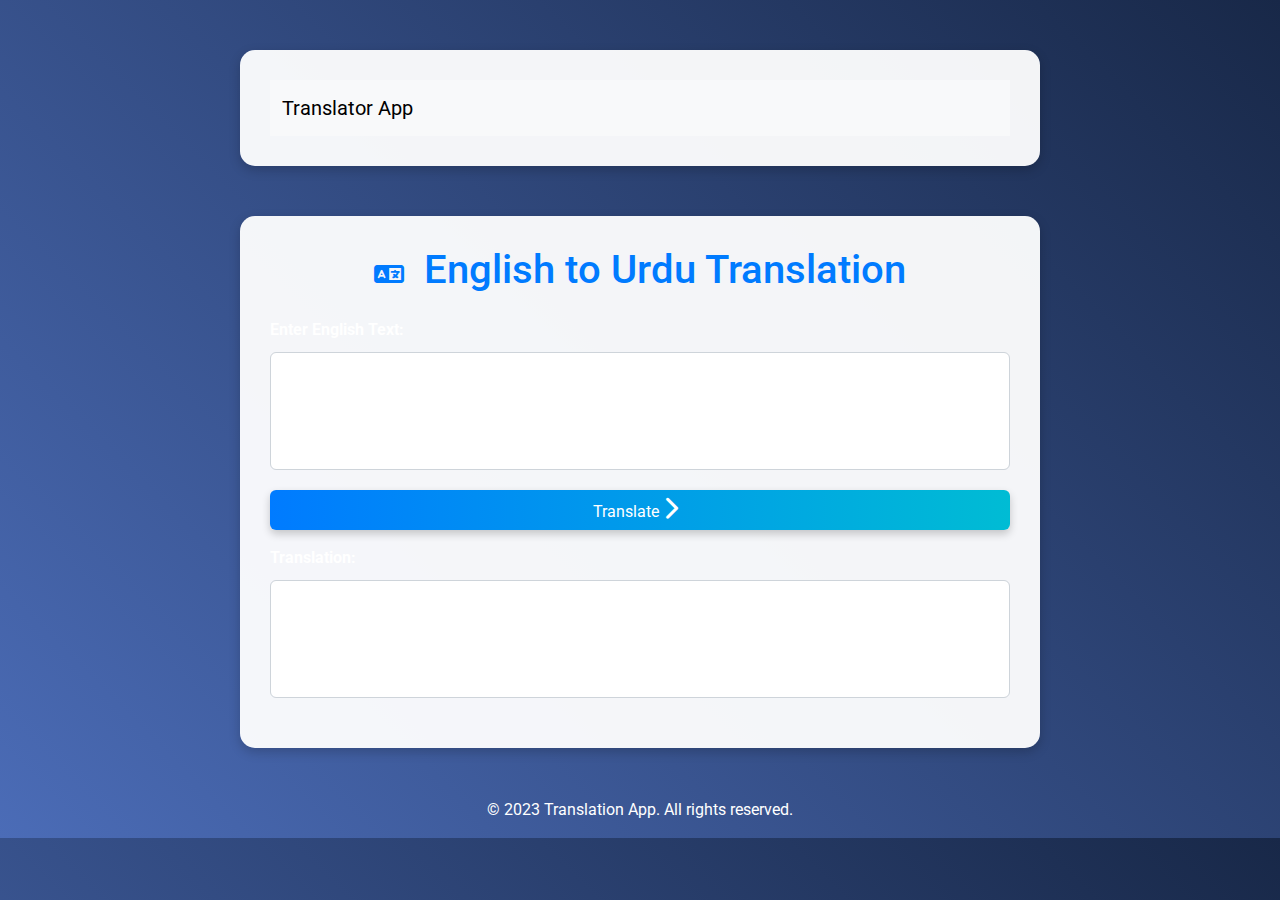
<file: src/templates/index.html>
<!DOCTYPE html>
<html lang="en">

<head>
    <meta charset="UTF-8">
    <meta name="viewport" content="width=device-width, initial-scale=1.0">
    <title>Translation App</title>
    <!-- Bootstrap v5.3 CSS -->
    <link rel="stylesheet" href="https://stackpath.bootstrapcdn.com/bootstrap/5.3.0/css/bootstrap.min.css">
    <!-- Font Awesome for icons -->
    <link rel="stylesheet" href="https://cdnjs.cloudflare.com/ajax/libs/font-awesome/6.0.0/css/all.min.css">
    <!-- Google Font -->
    <link rel="stylesheet" href="https://fonts.googleapis.com/css2?family=Roboto:wght@400;700&display=swap">
    <style>
        body {
            background: linear-gradient(45deg, #4b6cb7, #182848);
            color: #fff;
            font-family: 'Roboto', sans-serif;
            margin: 0;
            padding: 0;
        }

        nav {
            /* background-color: #343a40; */
        }

        nav a.navbar-brand,
        nav a.nav-link {
            text-decoration: none !important;
        }

        .container {
            max-width: 800px;
            margin: 50px auto;
            background-color: rgba(255, 255, 255, 0.95);
            padding: 30px;
            border-radius: 15px;
            box-shadow: 0 4px 12px rgba(0, 0, 0, 0.2);
        }

        h1 {
            color: #007bff;
            text-align: center;
        }

        .form-group {
            margin-bottom: 20px;
        }

        label {
            font-weight: bold;
            color: #333;
        }

        textarea {
            width: 100%;
            resize: none;
        }

        button {
            width: 100%;
            cursor: pointer;
            transition: background-color 0.3s ease, box-shadow 0.3s ease;
            padding: 12px;
            font-size: 18px;
            border-radius: 8px;
            box-shadow: 0 4px 8px rgba(0, 0, 0, 0.2);
        }

        #text,
        #translation-result {
            margin-top: 10px;
            border: 1px solid #ced4da;
            padding: 10px;
            width: 100%;
            color: #333;
        }

        #translate-button {
            background: linear-gradient(to right, #007bff, #00bcd4);
            border: none;
            color: #fff;
        }

        .icon {
            font-size: 24px;
            margin-right: 10px;
        }

        #translate-button:hover {
            background: linear-gradient(to right, #0056b3, #0074cc);
            box-shadow: 0 4px 12px rgba(0, 0, 0, 0.3);
        }

        footer {
            text-align: center;
            margin-top: 30px;
            color: #fff;
        }
    </style>
</head>

<body>
    <div class="container">
        <nav class="navbar navbar-expand-lg bg-body-tertiary">
            <div class="container-fluid">
                <a class="navbar-brand" href="#">Translator App</a>
            </div>

        </nav>
    </div>
    <div class="container">
        <h1 class="mb-4"><i class="icon fas fa-language"></i> English to Urdu Translation</h1>

        <div class="form-group">
            <label for="text" class="text-white">Enter English Text:</label>
            <textarea class="form-control" id="text" rows="4"></textarea>
        </div>

        <button type="button" id="translate-button" class="btn btn-primary">Translate <i
                class="icon fas fa-chevron-right"></i></button>

        <div class="form-group mt-3">
            <label for="translation-result" class="text-white">Translation:</label>
            <textarea class="form-control" id="translation-result" rows="4" readonly></textarea>
        </div>
    </div>

    <footer>
        <p>© 2023 Translation App. All rights reserved.</p>
    </footer>

    <!-- Bootstrap and Popper.js scripts -->
    <script src="https://code.jquery.com/jquery-3.6.0.min.js"></script>
    <script src="https://cdn.jsdelivr.net/npm/@popperjs/core@2.11.6/dist/umd/popper.min.js"></script>
    <script src="https://stackpath.bootstrapcdn.com/bootstrap/5.3.0/js/bootstrap.min.js"></script>

    <script>
        document.addEventListener('DOMContentLoaded', function () {
            function translate() {
                var text = document.getElementById('text').value;
                fetch('/translate', {
                    method: 'POST',
                    headers: {
                        'Content-Type': 'application/json',
                    },
                    body: JSON.stringify({ 'text': text }),
                })
                    .then(response => response.json())
                    .then(data => {
                        document.getElementById('translation-result').value = data.translation;
                    })
                    .catch(error => {
                        console.error('Error:', error);
                    });
            }

            document.getElementById('translate-button').addEventListener('click', translate);
        });
    </script>
</body>

</html>
</file>
